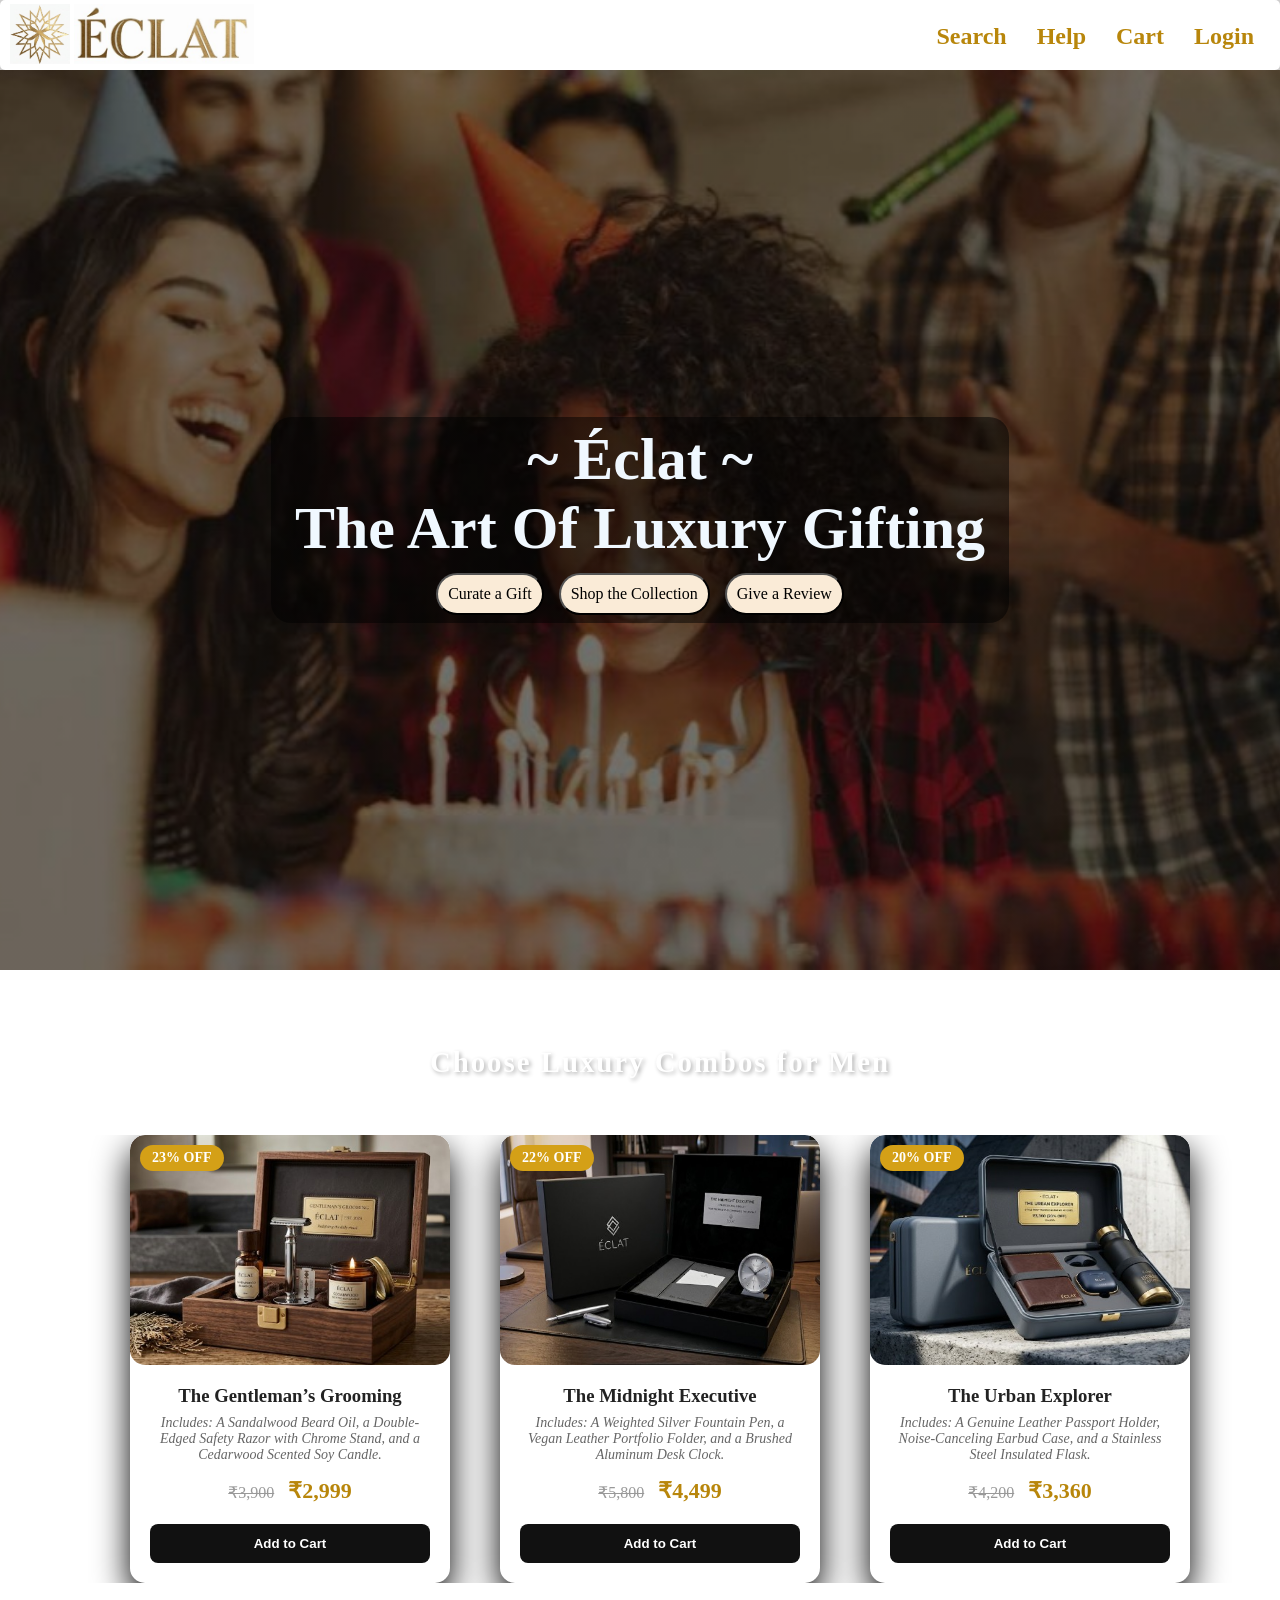
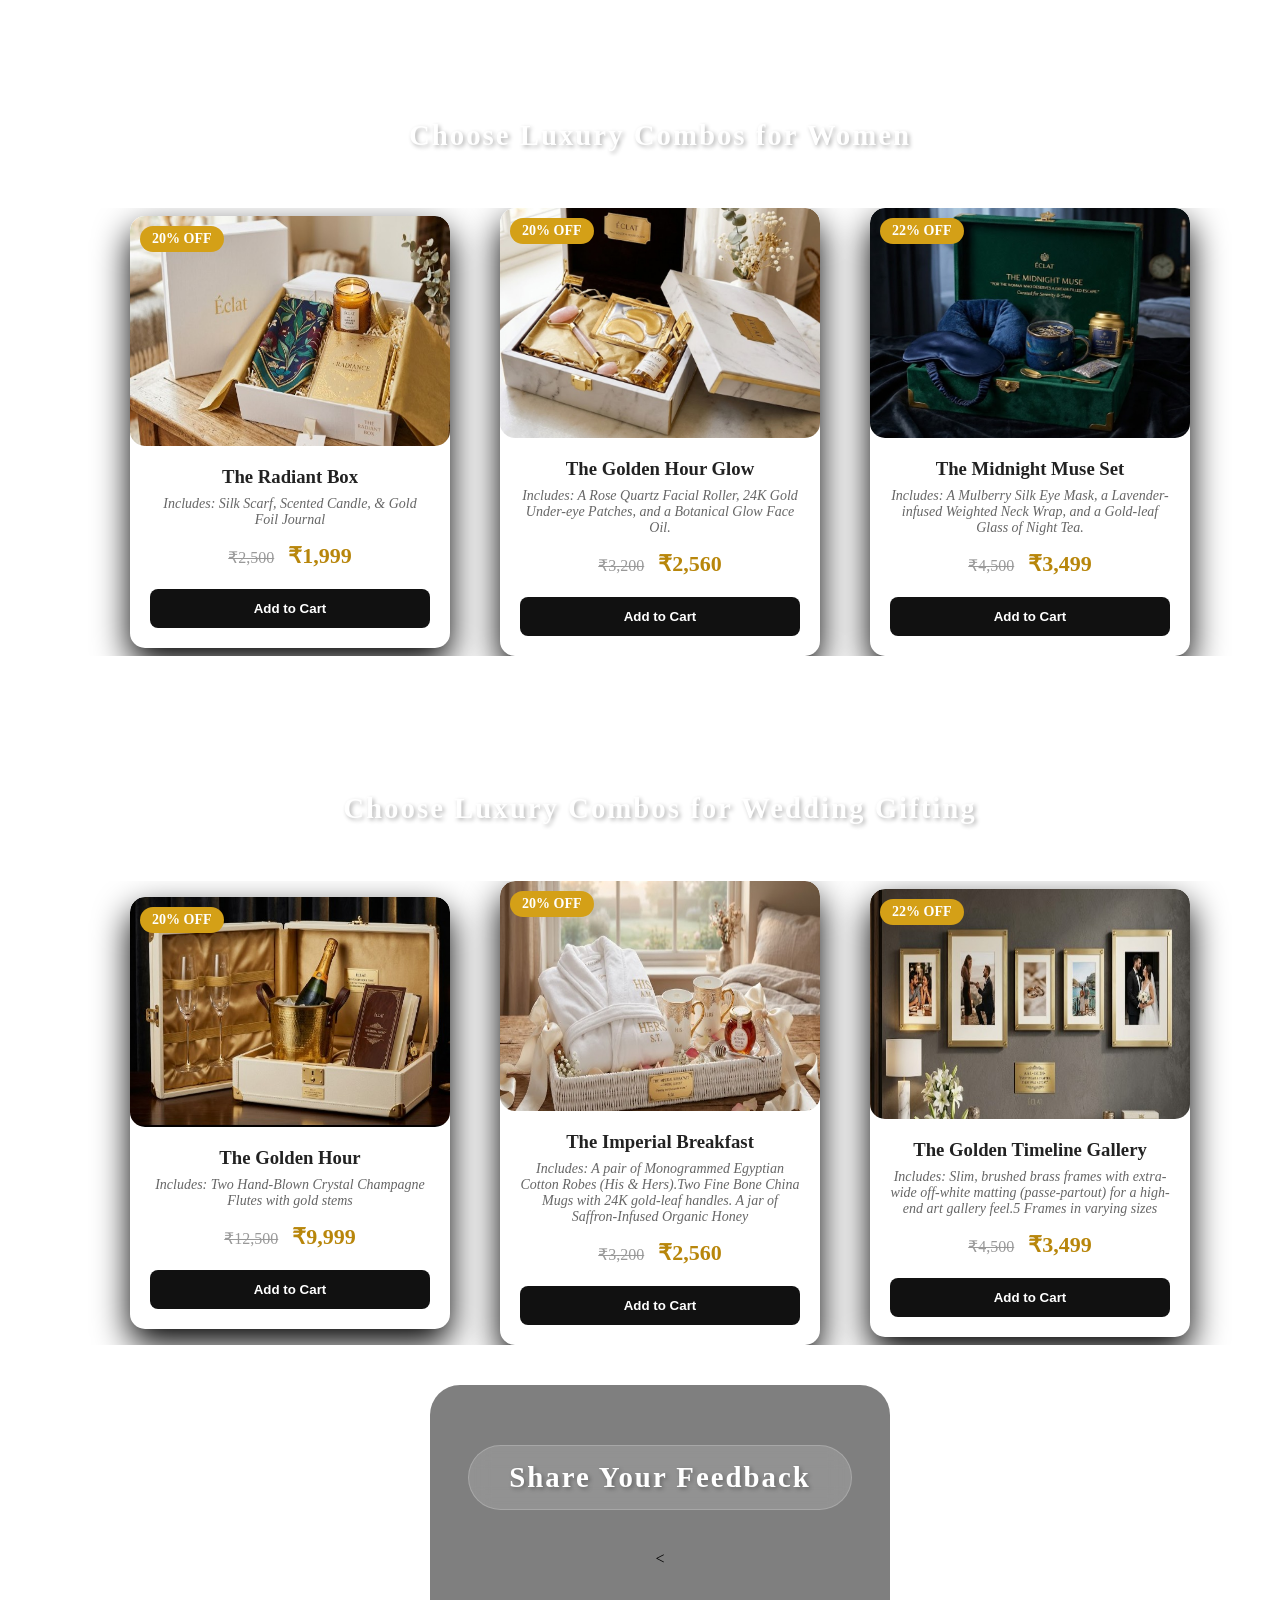
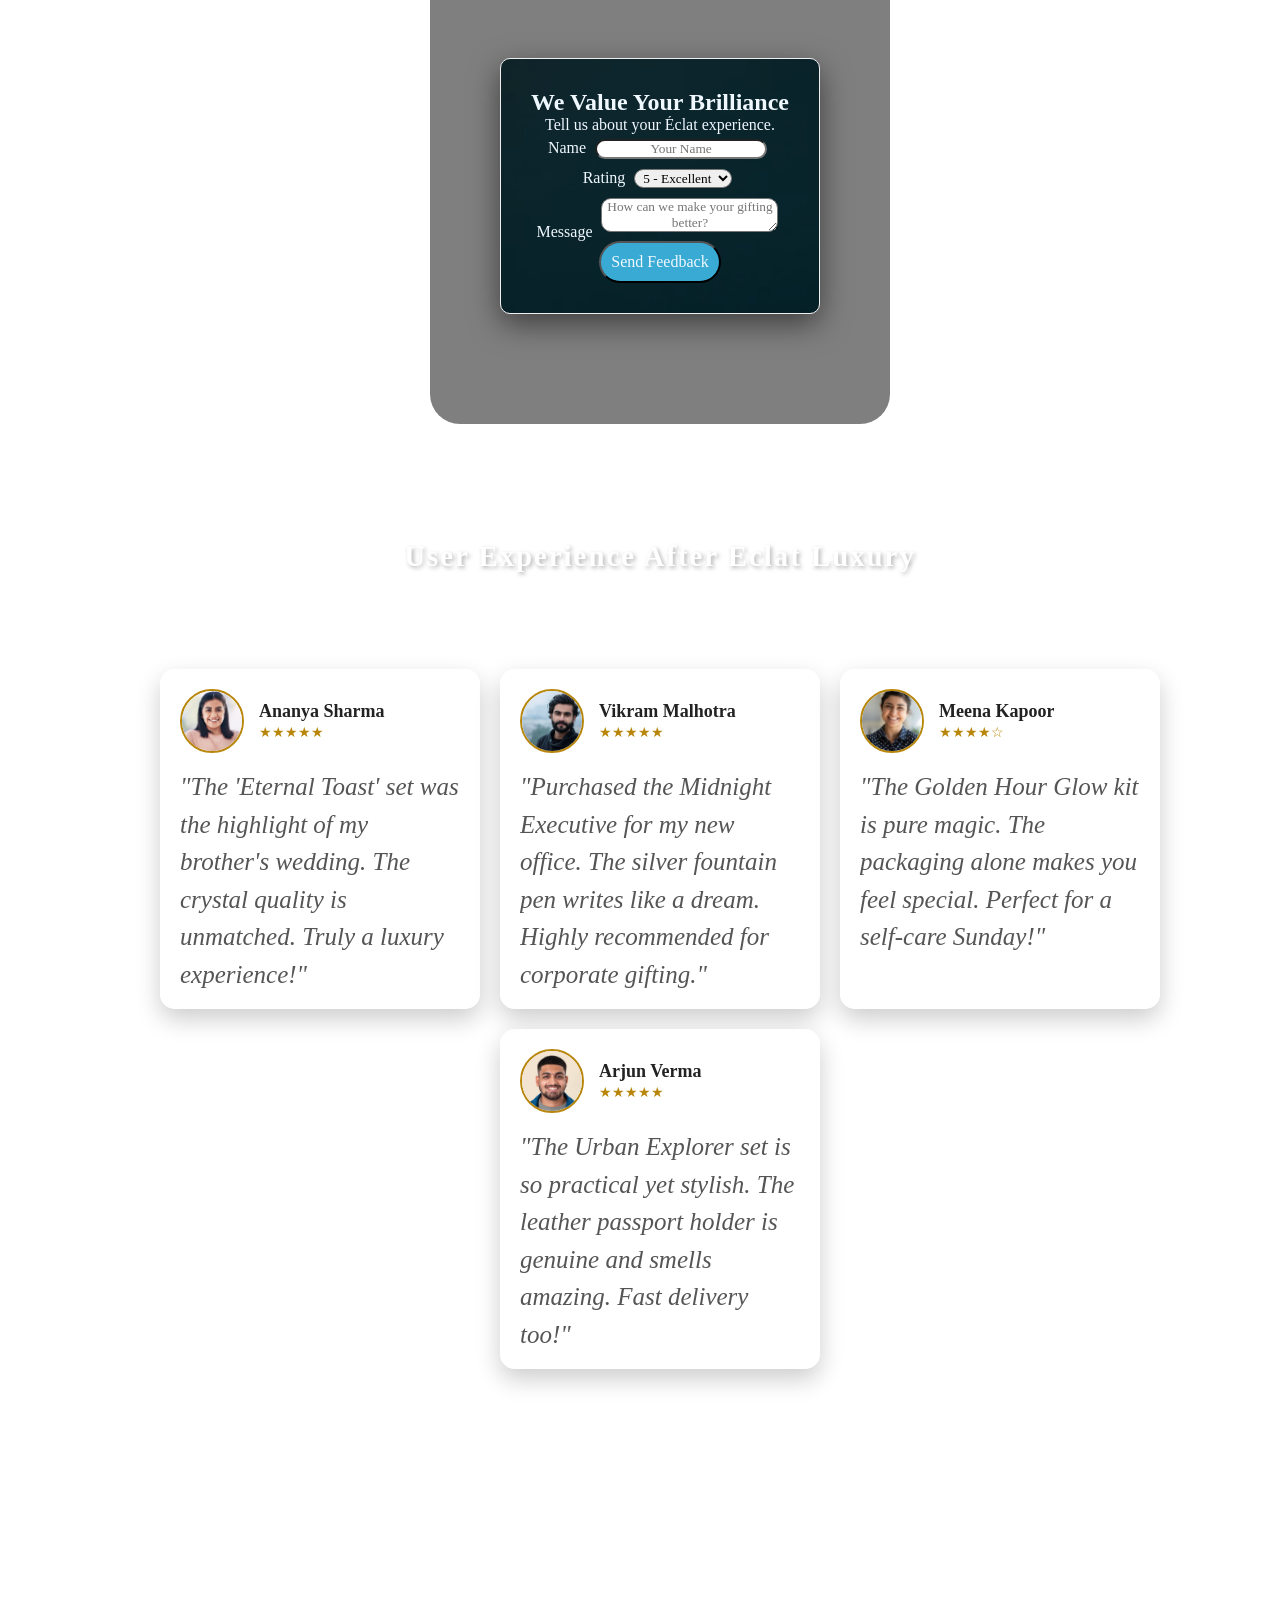
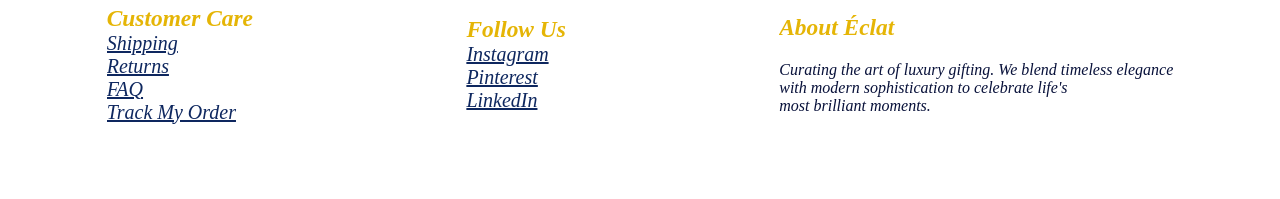
<file: index.html>
<!DOCTYPE html>
<html lang="en">
<head>
    <meta charset="UTF-8">
    <link rel="stylesheet" href="assignment1.css">
    <meta name="viewport" content="width=device-width, initial-scale=1.0">
    <title>Document</title>
</head>
<body>
    <header>
        <div class="top">
            <div>
                <img width="60px" height="60px" alt="eclat logo"src="only logo eclat.jpg">
                <img width="180px" height="60px" alt="eclat logo" src="eclat.jpg">
            </div>
            <div class="navbar">
                <h2><a href="#">Search</a></h2>
                <h2><a href="#">Help</a></h2>
                <h2><a href="#">Cart</a></h2>
                <h2><a href="#">Login</a></h2>
            </div>
        </div>
    </header>
    <main>
        <div class="main1">
            <div class="hero-section">
                <h2>~ Éclat ~</h2>
                <h2>The Art Of Luxury Gifting</h2>

                <!--Button section-->
                <div class="button-section">
                    <button><a href=""#>Curate a Gift</a></button>
                    <button><a href=""#>Shop the Collection</a></button>
                    <button><a href=""#>Give a Review</a></button>
                </div>
            </div>
        </div>
        <div class="main2"><!--men-->
            <h1>Choose Luxury Combos for Men</h1>
            <div class="start">
                <div class="category-card">
                    <div class="card-img-container">
                        <img src="boy-gift-product.jpg" alt="Luxury Gift Set">
                        <span class="discount-badge">23% OFF</span>
                    </div>

                    <div class="card-content">
                            <h3>The Gentleman’s Grooming</h3>
                            <p class="product-details">Includes: A Sandalwood Beard Oil, a Double-Edged Safety Razor with Chrome Stand, and a Cedarwood Scented Soy Candle.</p>
                            
                            <div class="price-section">
                                <span class="original-price">₹3,900</span>
                                <span class="discount-price">₹2,999</span>
                            </div>

                            <button class="buy-btn" >Add to Cart</button>
                    </div>
                </div>
                <div class="category-card">
                    <div class="card-img-container">
                        <img src="boy-gift-product1.jpg" alt="Luxury Gift Set">
                        <span class="discount-badge">22% OFF</span>
                    </div>

                    <div class="card-content">
                            <h3>The Midnight Executive</h3>
                            <p class="product-details">Includes: A Weighted Silver Fountain Pen, a Vegan Leather Portfolio Folder, and a Brushed Aluminum Desk Clock.</p>
                            
                            <div class="price-section">
                                <span class="original-price">₹5,800</span>
                                <span class="discount-price">₹4,499</span>
                            </div>

                            <button class="buy-btn" >Add to Cart</button>
                    </div>
                </div>
                <div class="category-card">
                    <div class="card-img-container">
                        <img src="boy-gift-product2.jpg"  alt="Luxury Gift Set">
                        <span class="discount-badge">20% OFF</span>
                    </div>

                    <div class="card-content">
                            <h3>The Urban Explorer </h3>
                            <p class="product-details">Includes: A Genuine Leather Passport Holder, Noise-Canceling Earbud Case, and a Stainless Steel Insulated Flask.</p>
                            
                            <div class="price-section">
                                <span class="original-price">₹4,200</span>
                                <span class="discount-price">₹3,360</span>
                            </div>

                            <button class="buy-btn" >Add to Cart</button>
                    </div>
                </div>
            </div>
        </div>
        <div class="main3"><!--women-->
            <h1>Choose Luxury Combos for Women</h1>
            <div class="start">
                <div class="category-card">
                    <div class="card-img-container">
                        <img src="girls-gift-product.jpg" alt="Luxury Gift Set">
                        <span class="discount-badge">20% OFF</span>
                    </div>

                    <div class="card-content">
                            <h3>The Radiant Box</h3>
                            <p class="product-details">Includes: Silk Scarf, Scented Candle, & Gold Foil Journal</p>
                            
                            <div class="price-section">
                                <span class="original-price">₹2,500</span>
                                <span class="discount-price">₹1,999</span>
                            </div>

                            <button class="buy-btn" >Add to Cart</button>
                    </div>
                </div>
                <div class="category-card">
                    <div class="card-img-container">
                        <img src="girls-gift-product1.jpg" alt="Luxury Gift Set">
                        <span class="discount-badge">20% OFF</span>
                    </div>

                    <div class="card-content">
                            <h3>The Golden Hour Glow</h3>
                            <p class="product-details">Includes: A Rose Quartz Facial Roller, 24K Gold Under-eye Patches, and a Botanical Glow Face Oil.</p>
                            
                            <div class="price-section">
                                <span class="original-price">₹3,200</span>
                                <span class="discount-price">₹2,560</span>
                            </div>

                            <button class="buy-btn" >Add to Cart</button>
                    </div>
                </div>
                <div class="category-card">
                    <div class="card-img-container">
                        <img src="girls-gift-product2.jpg" alt="Luxury Gift Set">
                        <span class="discount-badge">22% OFF</span>
                    </div>

                    <div class="card-content">
                            <h3>The Midnight Muse Set </h3>
                            <p class="product-details">Includes: A Mulberry Silk Eye Mask, a Lavender-infused Weighted Neck Wrap, and a Gold-leaf Glass of Night Tea.</p>
                            
                            <div class="price-section">
                                <span class="original-price">₹4,500</span>
                                <span class="discount-price">₹3,499</span>
                            </div>

                            <button class="buy-btn" >Add to Cart</button>
                    </div>
                </div>
            </div>
        </div>
        <div class="main4"><!--wedding-->
            <h1>Choose Luxury Combos for Wedding Gifting</h1>
            <div class="start">
                <div class="category-card">
                    <div class="card-img-container">
                        <img src="wedding-gift-productjpg.jpg" alt="Luxury Gift Set">
                        <span class="discount-badge">20% OFF</span>
                    </div>

                    <div class="card-content">
                            <h3>The Golden Hour</h3>
                            <p class="product-details">Includes: Two Hand-Blown Crystal Champagne Flutes with gold stems</p>
                            
                            <div class="price-section">
                                <span class="original-price">₹12,500</span>
                                <span class="discount-price">₹9,999</span>
                            </div>

                            <button class="buy-btn" >Add to Cart</button>
                    </div>
                </div>
                <div class="category-card">
                    <div class="card-img-container">
                        <img src="wedding-gift-product1jpg.jpg" alt="Luxury Gift Set">
                        <span class="discount-badge">20% OFF</span>
                    </div>

                    <div class="card-content">
                            <h3>The Imperial Breakfast</h3>
                            <p class="product-details">Includes: A pair of Monogrammed Egyptian Cotton Robes (His & Hers).Two Fine Bone China Mugs with 24K gold-leaf handles.
    A jar of Saffron-Infused Organic Honey</p>
                            
                            <div class="price-section">
                                <span class="original-price">₹3,200</span>
                                <span class="discount-price">₹2,560</span>
                            </div>

                            <button class="buy-btn" >Add to Cart</button>
                    </div>
                </div>
                <div class="category-card">
                    <div class="card-img-container">
                        <img src="wedding-gift-product2jpg.jpg" alt="Luxury Gift Set">
                        <span class="discount-badge">22% OFF</span>
                    </div>

                    <div class="card-content">
                            <h3>The Golden Timeline Gallery </h3>
                            <p class="product-details">Includes: Slim, brushed brass frames with extra-wide off-white matting (passe-partout) for a high-end art gallery feel.5 Frames in varying sizes</p>
                            
                            <div class="price-section">
                                <span class="original-price">₹4,500</span>
                                <span class="discount-price">₹3,499</span>
                            </div>

                            <button class="buy-btn" >Add to Cart</button>
                    </div>
                </div>

            </div>
        <div class="main5">
        <h1>Share Your Feedback</h1>
        <
        <section class="feedback-container">
            <h2>We Value Your Brilliance</h2>
            <p>Tell us about your Éclat experience.</p>
            
            <form action="#" method="get" class="feedback-form">
                    <div class="input-group">
                        <label for="name">Name</label>
                        <input type="text" id="name" name="name" placeholder="Your Name" required>
                    </div>

                    <div class="input-group">
                        <label for="rating">Rating</label>
                        <select id="rating" name="rating">
                            <option value="5">5 - Excellent</option>
                            <option value="4">4 - Very Good</option>
                            <option value="3">3 - Good</option>
                            <option value="2">2 - Fair</option>
                            <option value="1">1 - Poor</option>
                        </select>
                    </div>

                    <div class="input-group">
                        <label for="message">Message</label>
                        <textarea id="message" name="message" rows="2" placeholder="How can we make your gifting better?" required></textarea>
                    </div>

                    <button type="submit" >Send Feedback</button>
        </form>
    </section>
    </div>
        <div class="main6">
            <h1>User Experience After Eclat Luxury</h1>
            <div class="start">
                <div class="reviews-wrapper">
                    <div class="review-card">
                        <div class="user-info">
                            <img src="user1.jpg" alt="User Photo" class="user-photo">
                            <div class="user-meta">
                                <h4>Ananya Sharma</h4>
                                <div class="rating">★★★★★</div>
                            </div>
                        </div>
                        <p class="user-comment">"The 'Eternal Toast' set was the highlight of my brother's wedding. The crystal quality is unmatched. Truly a luxury experience!"</p>
                    </div>

                    <div class="review-card">
                        <div class="user-info">
                            <img src="user2.jpg" alt="User Photo" class="user-photo">
                            <div class="user-meta">
                                <h4>Vikram Malhotra</h4>
                                <div class="rating">★★★★★</div>
                            </div>
                        </div>
                        <p class="user-comment">"Purchased the Midnight Executive for my new office. The silver fountain pen writes like a dream. Highly recommended for corporate gifting."</p>
                    </div>

                    <div class="review-card">
                        <div class="user-info">
                            <img src="user3.jpg" alt="User Photo" class="user-photo">
                            <div class="user-meta">
                                <h4>Meena Kapoor</h4>
                                <div class="rating">★★★★☆</div>
                            </div>
                        </div>
                        <p class="user-comment">"The Golden Hour Glow kit is pure magic. The packaging alone makes you feel special. Perfect for a self-care Sunday!"</p>
                    </div>

                    <div class="review-card">
                        <div class="user-info">
                            <img src="user4.jpg" alt="User Photo" class="user-photo">
                            <div class="user-meta">
                                <h4>Arjun Verma</h4>
                                <div class="rating">★★★★★</div>
                            </div>
                        </div>
                        <p class="user-comment">"The Urban Explorer set is so practical yet stylish. The leather passport holder is genuine and smells amazing. Fast delivery too!"</p>
                    </div>
                </div>
            </div>
        </div>
    </main>
    <footer>
    <div class="footer-section">
        
        <h3>Customer Care</h3>
            <ul>
                <li><a href="#shipping">Shipping</a></li>
                <li><a href="#returns">Returns</a></li>
                <li><a href="#faq">FAQ</a></li>
                <li><a href="#track">Track My Order</a></li>
            </ul>
        </div>
        <div class="footer-section">

            <h3>Follow Us</h3>
            <ul class="social-links">
                <li><a href="#instagram">Instagram</a></li>
                <li><a href="#pinterest">Pinterest</a></li>
                <li><a href="#linkedin">LinkedIn</a></li>
            </ul>
        </div>
                <div class="about-footer">
            <h3>About Éclat</h3>
            <p>Curating the art of luxury gifting. We blend timeless elegance <br> with modern sophistication to celebrate life's <br> most brilliant moments.</p>
        </div>
    </footer>
</body>
</html>
</file>
<file: assignment1.css>
*{
    margin:0;
    padding:0;
    overflow-x: hidden;
}
/*WHERE HAVE I USED AI?
257->height:auto(allows the section to expand so nothing gets cut off.)
197->object-fit:cover(to fit the image into frame)
32->background: linear-gradient(rgba(0,0,0,0.5), rgba(0,0,0,0.5)), url("eclat 1.jpg");*/
.top{
    display: flex;
    padding: 4px 10px 2px 10px;
    box-shadow: 0 1px 50px 10px rgba(28, 23, 23, 0.5);
    justify-content: space-between;
    border-radius: 5px;    
}
.navbar{
    display:flex;
    align-items: center;
    padding-right: 16px;
    gap:30px;
    flex-wrap: wrap;
    
    a{
        text-decoration: none;
        color: darkgoldenrod;
    }
    font-family:'Times New Roman', Times, serif;
}
.main1{
    /*IMG RESOLUTION THEEK KRNE KE LIYE-GRADIENT LAGA DIYA*/
    background-attachment: fixed;
    background: linear-gradient(rgba(0,0,0,0.5), rgba(0,0,0,0.5)), url("eclat 1.jpg");
    background-size: cover;
    background-position: center;
    height: 100vh;
    width: 100vw;

    /*Parent m hone chahiye!!-imp*/
    display:flex;
    align-items: center;
    justify-content: center;


    .hero-section{
        font-size: 40px;
        background: linear-gradient(rgba(0,0,0,0.5), rgba(0,0,0,0.5));
        padding: 8px 24px;
        border-radius: 20px;
        color: aliceblue;
        text-align: center;
        font-family:'Times New Roman', Times, serif;

        .button-section{
            margin-top:10px;
            display: flex;
            gap: 15px;
            justify-content: center;
            font-size: 30px;

            button{
                padding:10px 10px 10px 10px;
                border-radius: 30px;
                font-family:Georgia, 'Times New Roman', Times, serif;
                background-color: antiquewhite;
                font-size: medium;
                a{
                    color: black;
                    text-decoration: none;
                }
            }
        }
    }
}

.main2{/*women gift*/
    background: linear-gradient(rgba(0,0,0,0.5), rgba(0,0,0,0.5)), url("boy-background.png");
    background-size: cover;
    background-position: center;
    height: 100vh;
    background-attachment: fixed;
    width: 100%;

    display:flex;
    gap:100px;
    align-items: center;
    justify-content: center;
}
.main3{/*men gift*/
    background: linear-gradient(rgba(0,0,0,0.5), rgba(0,0,0,0.5)), url("women\ gift\ background\ image.jpg");
    background-size: cover;
    background-position: center;
    height: 100vh;
    width: 100%;
    
    background-attachment: fixed;

    gap:100px;
    display:flex;
    align-items: center;
    justify-content: center;
}
.main4{/*wedding gifts*/
    background: linear-gradient(rgba(0,0,0,0.5), rgba(0,0,0,0.5)), url("wedding\ gift\ background.jpg");
    background-size: cover;
    background-position: center;
    height: 100vh;
    width: 100%;

    gap:100px;
    display:flex;
    align-items: center;
    background-attachment: fixed;
    justify-content: center;
}
.main5{/*feedback*/
    /*center align ke liyee parent pr lagta h*/
        display:flex ;
        justify-content: center;
        background-attachment: fixed;
        align-items: center;
    .feedback-container {
        
        color: aliceblue;
        margin: 50px ;
        padding: 30px;
        background: linear-gradient(rgba(0,0,0,0.5), rgba(0,0,0,0.5)), url("feedback\ bg\ .jpg");
        background-size: cover;
        border: 1px solid #eee;
        box-shadow: 0 10px 30px rgba(0,0,0,0.5);
        border-radius: 10px;
        text-align: center;
        font-family: 'Times New Roman', serif;
        input,textarea,select{
            
            border-radius: 10px;
            margin: 5px 5px 5px 5px;
            text-align: center;
            font-family: Georgia, 'Times New Roman', Times, serif;
        }
        
        button{
            padding:10px 10px 10px 10px;
            border-radius: 30px;
            color: aliceblue;
            font-family:Georgia, 'Times New Roman', Times, serif;
            background-color: rgb(56, 170, 211);
            font-size: medium;
            a{
                color: black;
                text-decoration: none;
            }
        }
    }
}
.main6{/*user exp*/
    
    background: linear-gradient(rgba(0,0,0,0.5), rgba(0,0,0,0.5)), url("user\ exp\ background.jpg");
    background-size: cover;
    background-position: center;
    height: 100vh;
    width: 100%;
    background-attachment: fixed;
    border-radius: 20px;

    display:flex;
    align-items: center;
    justify-content: center;

    .reviews-wrapper {
        display: flex;
        flex-wrap: wrap;
        justify-content: center;
        gap: 20px;
        padding: 40px 20px;
    }

    .review-card {
        background: rgba(255, 255, 255, 0.95);
        width: 280px;
        height: 300px;
        padding: 20px;
        border-radius: 15px;
        box-shadow: 0 10px 25px rgba(0,0,0,0.2);
        font-family: 'Times New Roman', serif;
       
    }
    .user-info {
        display: flex;
        align-items: center;
        gap: 15px;
        margin-bottom: 15px;
    }

    .user-photo {
        width: 60px;
        height: 60px;
        border-radius: 50%; 
        object-fit: cover;/*IMG KO FRAME M FIT KRNE KE LIYEE*/
        border: 2px solid darkgoldenrod;
    }

    .user-meta h4 {
        margin: 0;
        color: #222;
        font-size: 18px;
    }

    .rating {
        color: darkgoldenrod;
        font-size: 14px;
        margin-top: 2px;
    }

    .user-comment {
        font-size: 25px;
        color: #555;
        line-height: 1.5;
        font-style: italic;
    }
}
footer{
    
    a{
        padding-top: 3px;
        color: rgb(14, 39, 95);         
    }
    color:rgb(229, 181, 6);
    height: 30vh;
    
    display: flex;
    flex-wrap: wrap;
    font-size: 20px;
    align-items: center;
    justify-content: space-around;
    font-style: italic;
    font-family: 'Times New Roman', Times, serif;
    .about-footer p {
        font-size: 16px;
        padding-top: 20px;
        color: #08113a; 
        font-family: Georgia, serif;
        
        
    }
    
    footer {
        
        align-items: flex-start; 
        padding-top: 40px;
    }

    
}
.main5{
    background-color: #eee;
    background: linear-gradient(rgba(0,0,0,0.5),rgba(0,0,0,0.5));
    border-radius: 30px;
}

.main2, .main3, .main4,.main5, .main6 {
    display: flex;
    flex-direction: column; 
    align-items: center;   
    justify-content: flex-start; 
    padding: 60px 20px;     
    height: auto;/*"auto means Make this container exactly as tall as the stuff inside it."*/            
    gap: 40px;          
}
.start{
    display: flex;
    flex-direction: row;
    gap:50px;
    justify-content: center;
    align-items: center;
    flex-wrap: wrap;
    width: 100%;
}
h1 {
    background: rgba(255, 255, 255, 0.15);
    backdrop-filter: blur(10px);
    border: 1px solid rgba(255, 255, 255, 0.2);
    color: #fff;
    padding: 15px 40px;
    border-radius: 50px;
    font-size: 1.8rem;
    letter-spacing: 2px;
    text-shadow: 2px 2px 4px rgba(0,0,0,0.3);
    
    flex-direction: column;
    top: 40px;
}
.category-card {
    background: white;
    width: 320px;
    border-radius: 15px;
    img{border-radius: 15px;}
    box-shadow: 0 15px 35px rgba(0,0,0,2);
    font-family: 'Times New Roman', serif;
    position: relative;
}

.card-img-container {
    height: 230px;
}

.card-img-container img {
    width: 100%;
    height: 100%;
}

.discount-badge {
    position: absolute;
    top: 10px;
    left: 10px;
    background-color: #d4a017; /* Gold shade */
    color: white;
    padding: 5px 12px;
    font-size: 14px;
    font-weight: bold;
    border-radius: 20px;
    
}
.card-content {
    padding: 20px;
    text-align: center;
}

.card-content h3 {
    color: #222;
    margin-bottom: 8px;
    
}

.product-details {
    font-size: 14px;
    color: #666;
    font-style:italic;
    margin-bottom: 15px;
   
}

.price-section {
    margin-bottom: 20px;
}

.original-price {
    text-decoration: line-through;
    color: #999;
    margin-right: 10px;
    font-size: 16px;
}

.discount-price {
    color: darkgoldenrod;
    font-size: 22px;
    font-weight: bold;
}
.buy-btn {
    width: 100%;
    background-color: #111;
    color: white;
    border: none;
    padding: 12px;
    border-radius: 8px;
    font-weight: bold;
}
</file>
